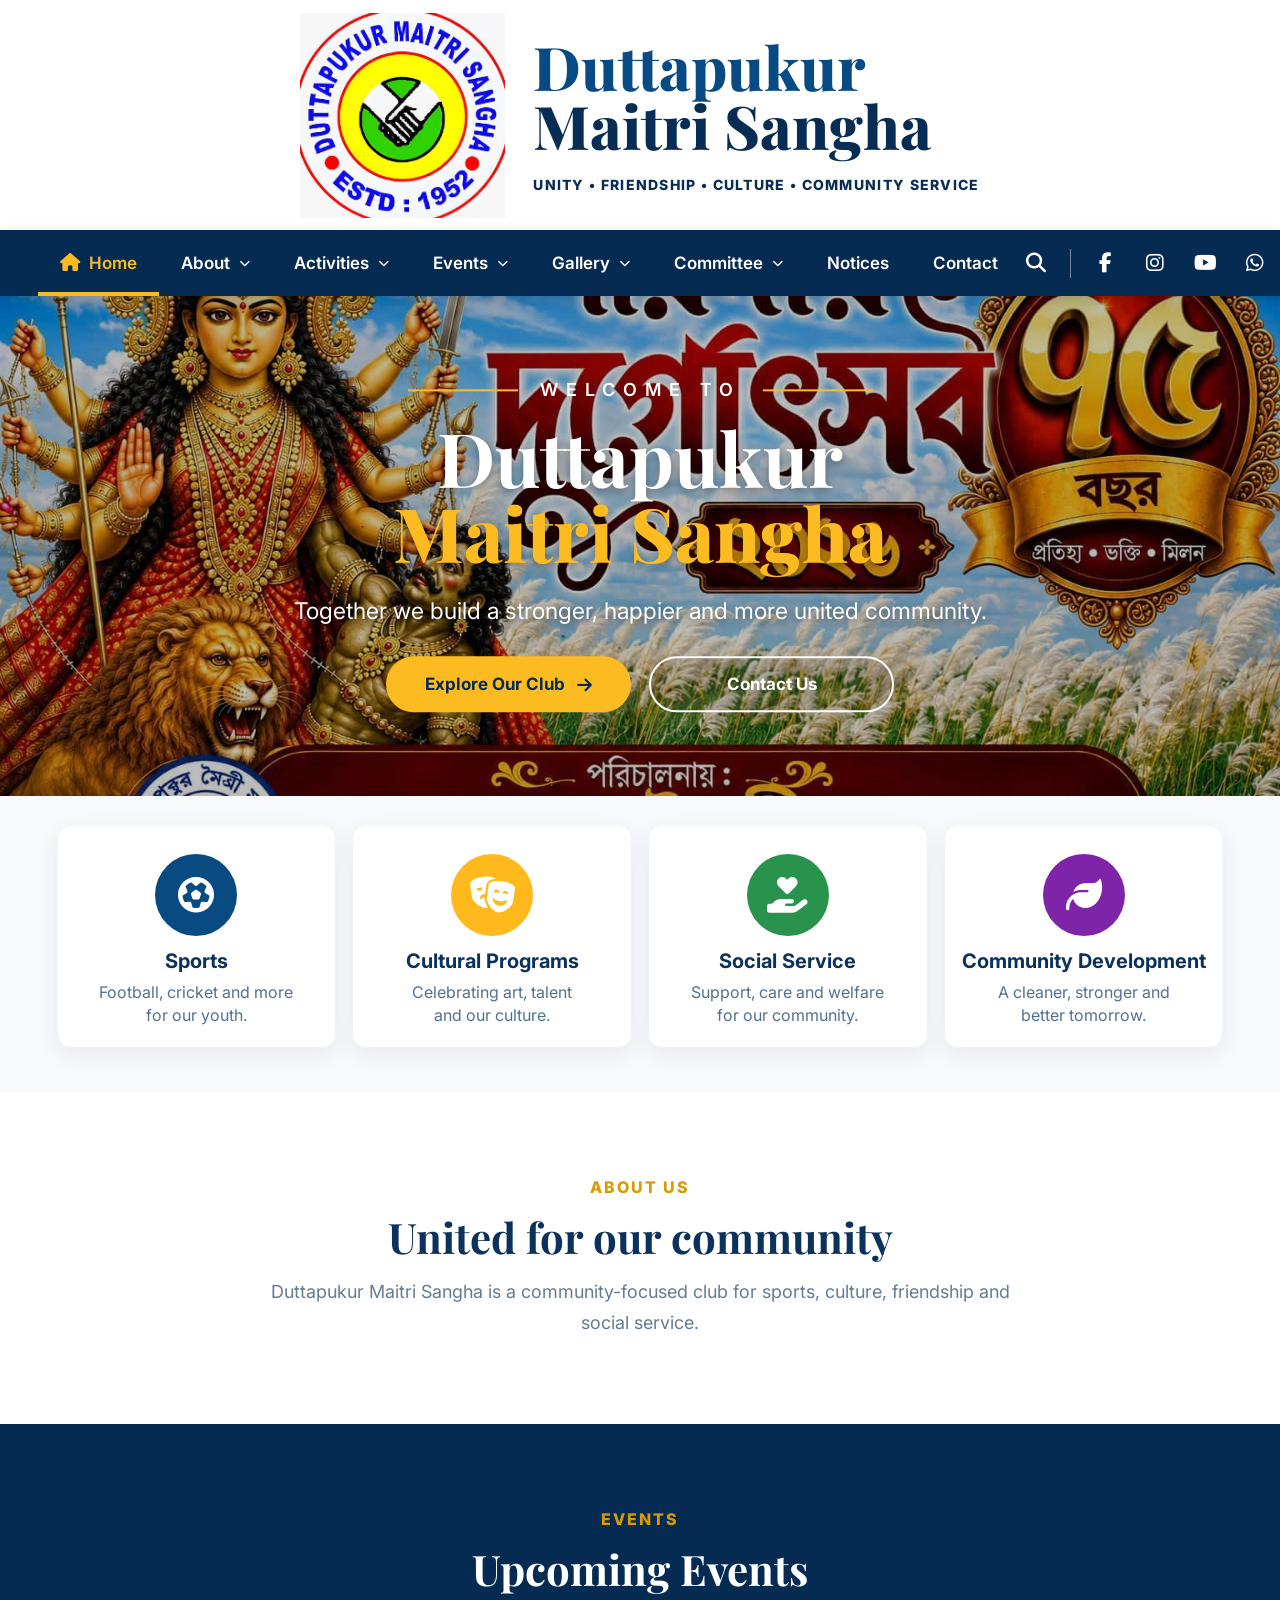
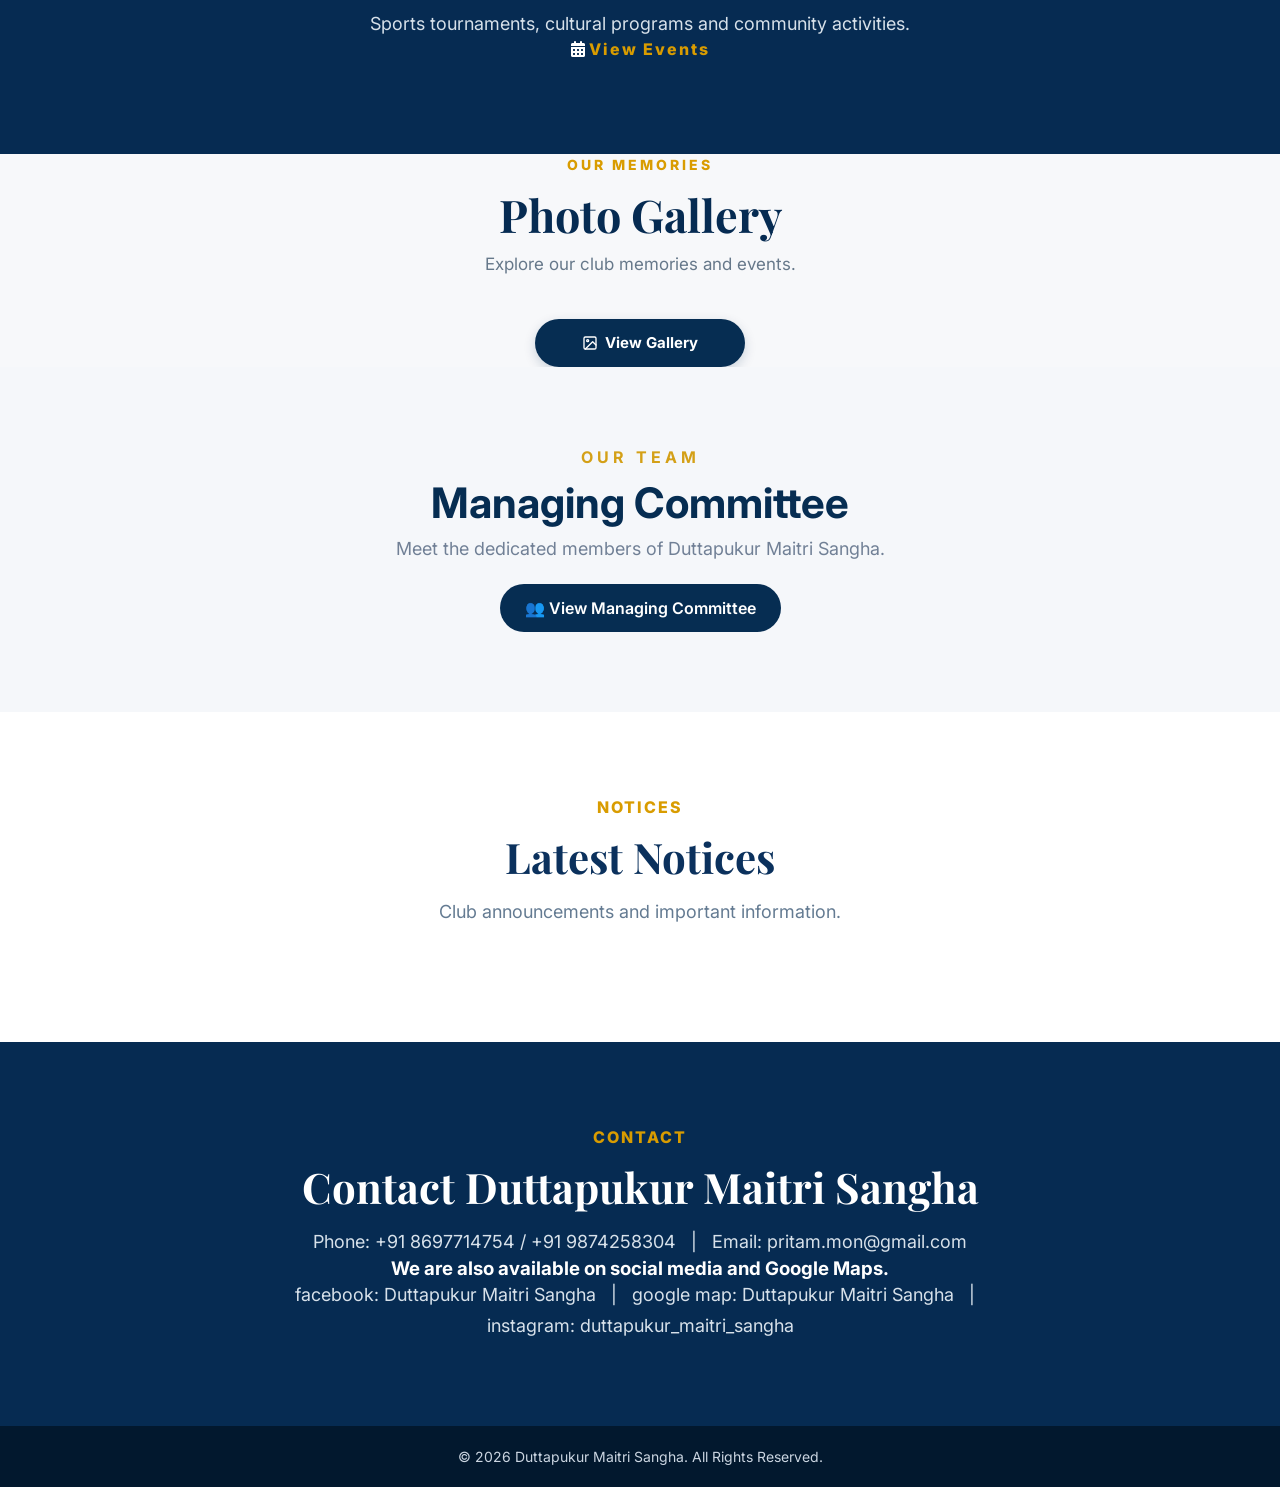
<file: index.html>
<!DOCTYPE html>
<html lang="en">

<head>
    <meta charset="UTF-8">
    <meta name="viewport" content="width=device-width, initial-scale=1.0">

    <title>Duttapukur Maitri Sangha</title>

    <!-- Google Fonts -->
    <link rel="preconnect" href="https://fonts.googleapis.com">
    <link rel="preconnect" href="https://fonts.gstatic.com" crossorigin>

    <link href="https://fonts.googleapis.com/css2?family=Inter:wght@400;500;600;700;800&family=Playfair+Display:wght@700;800&display=swap"
        rel="stylesheet">

    <!-- Font Awesome -->
    <link rel="stylesheet"
        href="https://cdnjs.cloudflare.com/ajax/libs/font-awesome/6.5.2/css/all.min.css">

    <!-- CSS -->
    <link rel="stylesheet" href="style.css">
</head>

<body>


<!-- =====================================================
     TOP BRAND HEADER
===================================================== -->

<header class="brand-header">

    <div class="brand-inner">

        <a href="#home" class="brand">

            <img src="images/club-logo.png"
                 alt="Duttapukur Maitri Sangha Logo">

            <div class="brand-copy">

                <h1>
                    Duttapukur<br>
                    <span>Maitri Sangha</span>
                </h1>

                <p>
                    UNITY • FRIENDSHIP • CULTURE • COMMUNITY SERVICE
                </p>

            </div>

        </a>

    </div>

</header>



<!-- =====================================================
     NAVIGATION
===================================================== -->

<nav class="main-nav" id="mainNav">

    <div class="nav-inner">

        <!-- Mobile Menu -->
        <button class="mobile-toggle" id="mobileToggle">
            <i class="fa-solid fa-bars"></i>
        </button>


        <!-- Menu -->
        <div class="nav-links" id="navLinks">

            <a class="active" href="#home">
                <i class="fa-solid fa-house"></i>
                Home
            </a>

            <a href="#about">
                About
                <i class="fa-solid fa-chevron-down"></i>
            </a>

            <a href="#activities">
                Activities
                <i class="fa-solid fa-chevron-down"></i>
            </a>

            <a href="#events">
                Events
                <i class="fa-solid fa-chevron-down"></i>
            </a>

            <a href="#gallery">
                Gallery
                <i class="fa-solid fa-chevron-down"></i>
            </a>

            <a href="#committee">
                Committee
                <i class="fa-solid fa-chevron-down"></i>
            </a>

            <a href="#notices">
                Notices
            </a>

            <a href="#contact">
                Contact
            </a>

        </div>


        <!-- Social Icons -->

        <div class="nav-social">

    <!-- Search -->
    <a href="index.html#search" aria-label="Search">
        <i class="fa fa-search"></i>
    </a>

    <span></span>

    <!-- Facebook -->
    <a href="https://www.facebook.com/share/19vpwmvfDn/"
       target="_blank"
       rel="noopener"
       aria-label="Facebook">
        <i class="fa fa-facebook"></i>
    </a>

    <!-- Instagram -->
    <a href="https://www.instagram.com/duttapukur_maitri_sangha?stkn=NmZnNzM2cnJ6azlu"
       target="_blank"
       rel="noopener"
       aria-label="Instagram">
        <i class="fa fa-instagram"></i>
    </a>

    <!-- YouTube -->
    <a href="https://www.youtube.com/@YOUR_CHANNEL"
       target="_blank"
       rel="noopener"
       aria-label="YouTube">
        <i class="fa fa-youtube"></i>
    </a>

    <!-- WhatsApp -->
    <a href="https://wa.me/8697714745"
       target="_blank"
       rel="noopener"
       aria-label="WhatsApp">
        <i class="fa fa-whatsapp"></i>
    </a>

</div>
        </div>

    </div>

</nav>



<!-- =====================================================
     MAIN
===================================================== -->

<main>


<!-- =====================================================
     HERO SECTION
===================================================== -->

<section class="hero" id="home">

    <div class="hero-background" id="heroBackground"></div>

    <div class="hero-content">

        <div class="welcome">
            <span></span>
            <p>WELCOME TO</p>
            <span></span>
        </div>

        <h2>
            Duttapukur
            <strong>Maitri Sangha</strong>
        </h2>

        <p class="hero-description">
            Together we build a stronger, happier and
            more united community.
        </p>

        <div class="hero-buttons">
            <a href="#activities" class="btn-primary">
                Explore Our Club
                <i class="fa-solid fa-arrow-right"></i>
            </a>

            <a href="#contact" class="btn-secondary">
                Contact Us
            </a>
        </div>

    </div>

</section>


<!-- =====================================================
     FEATURE CARDS
===================================================== -->

<section class="features" id="activities">

    <div class="feature-grid">


        <!-- Sports -->

        <article class="feature-card">

            <div class="feature-icon sports">

                <i class="fa-solid fa-futbol"></i>

            </div>

            <h2>Sports</h2>

            <p>
                Football, cricket and more
                <br>
                for our youth.
            </p>

        </article>



        <!-- Cultural -->

        <article class="feature-card">

            <div class="feature-icon culture">

                <i class="fa-solid fa-masks-theater"></i>

            </div>

            <h2>Cultural Programs</h2>

            <p>
                Celebrating art, talent
                <br>
                and our culture.
            </p>

        </article>



        <!-- Social Service -->

        <article class="feature-card">

            <div class="feature-icon service">

                <i class="fa-solid fa-hand-holding-heart"></i>

            </div>

            <h2>Social Service</h2>

            <p>
                Support, care and welfare
                <br>
                for our community.
            </p>

        </article>



        <!-- Development -->

        <article class="feature-card">

            <div class="feature-icon development">

                <i class="fa-solid fa-leaf"></i>

            </div>

            <h2>Community Development</h2>

            <p>
                A cleaner, stronger and
                <br>
                better tomorrow.
            </p>

        </article>


    </div>

</section>



<!-- =====================================================
     ABOUT
===================================================== -->

<section class="simple-section" id="about">

    <span>ABOUT US</span>

    <h2>
        United for our community
    </h2>

    <p>
        Duttapukur Maitri Sangha is a community-focused
        club for sports, culture, friendship and social service.
    </p>

</section>



<!-- =====================================================
     EVENTS
===================================================== -->

<section class="simple-section dark" id="events">

    <span>EVENTS</span>

    <h2>
        Upcoming Events
    </h2>

    <p>
        Sports tournaments, cultural programs
        and community activities.
    </p>
    <a href="events.html" class="event-btn">
    <i class="fa-solid fa-calendar-days"></i> 
    <span>View Events</span>
</a>

</section>



<!-- =====================================================
     GALLERY
===================================================== -->

<section class="gallery-preview" id="gallery">
    <div class="section-title">
        <span>OUR MEMORIES</span>
        <h2>Photo Gallery</h2>
        <p>Explore our club memories and events.</p>
    </div>

    <div class="gallery-view-btn">
        <a href="gallery.html" class="gallery-btn">
    <svg viewBox="0 0 24 24" aria-hidden="true">
        <rect x="3" y="3" width="18" height="18" rx="2"></rect>
        <circle cx="8.5" cy="8.5" r="1.5"></circle>
        <path d="M21 15l-5-5L5 21"></path>
    </svg>

    <span>View Gallery</span>
</a>
    </div>
</section>


<!-- =====================================================
     COMMITTEE
===================================================== -->

<section class="committee-link-section">

    <p class="section-label">OUR TEAM</p>

    <h2>Managing Committee</h2>

    <p>
        Meet the dedicated members of
        Duttapukur Maitri Sangha.
    </p>

    <a href="committee.html" class="committee-link">
        👥 View Managing Committee
    </a>

</section>



<!-- =====================================================
     NOTICES
===================================================== -->

<section class="simple-section" id="notices">

    <span>NOTICES</span>

    <h2>
        Latest Notices
    </h2>

    <p>
        Club announcements and important information.
    </p>

</section>



<!-- =====================================================
     CONTACT
===================================================== -->

<section class="simple-section dark" id="contact">

    <span>CONTACT</span>

    <h2>
        Contact Duttapukur Maitri Sangha
    </h2>

    <p>
        Phone: +91 8697714754 / +91 9874258304
        &nbsp; | &nbsp;
        Email: pritam.mon@gmail.com
    </p>
    <h3>
        We are also available on social media and Google Maps.
    </h3>
    <p>
        facebook: <a href="https://www.facebook.com/share/1DYwNDoFaD/" target="_blank">Duttapukur Maitri Sangha</a>
        &nbsp; | &nbsp;
        google map: <a href="https://maps.app.goo.gl/1o1BQpdhKVuhnZKU8?g_st=ac" target="_blank">Duttapukur Maitri Sangha</a>
        &nbsp; | &nbsp;
        instagram: <a href="https://www.instagram.com/duttapukur_maitri_sangha?stkn=NmZnNzM2cnJ6azlu>" target="_blank">duttapukur_maitri_sangha</a>
    </p>

</section>


</main>



<!-- =====================================================
     FOOTER
===================================================== -->

<footer>

    © <span id="year"></span>
    Duttapukur Maitri Sangha.
    All Rights Reserved.

</footer>



<!-- JavaScript -->

<script src="script.js"></script>

</body>
</html>
</file>
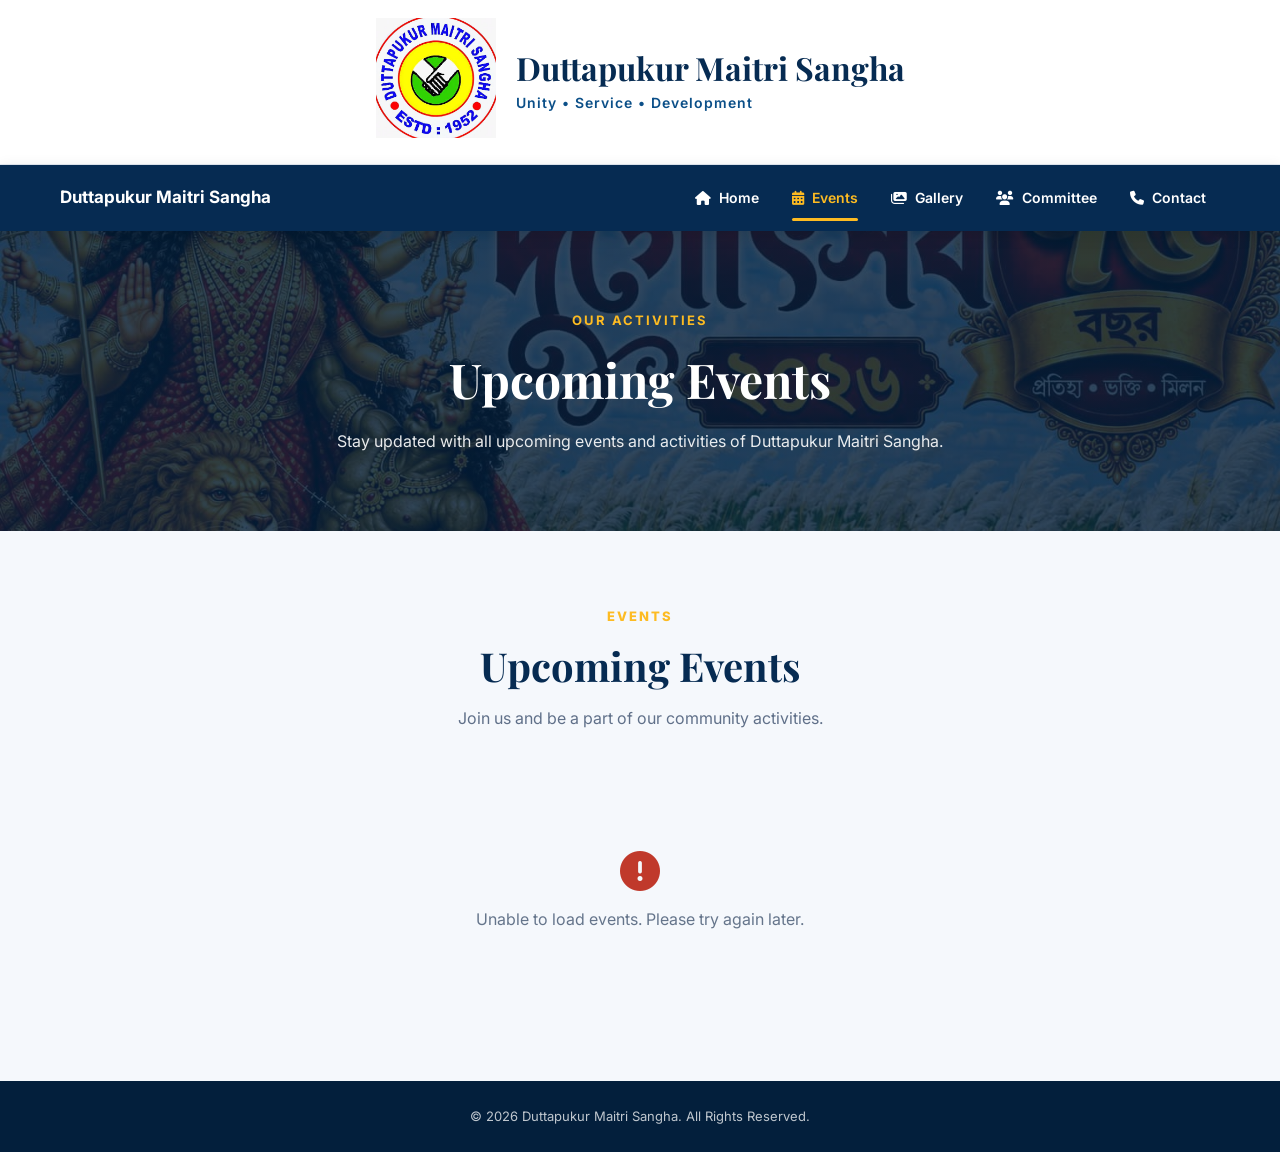
<file: events.html>
<!DOCTYPE html>
<html lang="en">
<head>
    <meta charset="UTF-8">
    <meta name="viewport" content="width=device-width, initial-scale=1.0">

    <title>Events | Duttapukur Maitri Sangha</title>

    <!-- Google Fonts -->
    <link rel="preconnect" href="https://fonts.googleapis.com">
    <link rel="preconnect" href="https://fonts.gstatic.com" crossorigin>

    <link href="https://fonts.googleapis.com/css2?family=Inter:wght@400;500;600;700&family=Playfair+Display:wght@600;700&display=swap" rel="stylesheet">

    <!-- Font Awesome -->
    <link rel="stylesheet"
          href="https://cdnjs.cloudflare.com/ajax/libs/font-awesome/6.5.2/css/all.min.css">

    <!-- Events CSS -->
    <link rel="stylesheet" href="events.css">
</head>

<body>

    <!-- ================= HEADER ================= -->

    <header class="brand-header">

        <div class="brand-container">

            <a href="index.html" class="brand-logo">
                <img src="images/club-logo.png"
                     alt="Duttapukur Maitri Sangha Logo">
            </a>

            <div class="brand-text">
                <h1>Duttapukur Maitri Sangha</h1>
                <p>Unity • Service • Development</p>
            </div>

        </div>

    </header>


    <!-- ================= NAVIGATION ================= -->

    <nav class="main-nav">

        <div class="nav-container">

            <a href="index.html" class="nav-brand">
                Duttapukur Maitri Sangha
            </a>

            <button id="mobileToggle" class="mobile-toggle">
                <i class="fa-solid fa-bars"></i>
            </button>

            <ul id="navLinks" class="nav-links">

                <li>
                    <a href="index.html">
                        <i class="fa-solid fa-house"></i>
                        Home
                    </a>
                </li>

                <li>
                    <a href="events.html" class="active">
                        <i class="fa-solid fa-calendar-days"></i>
                        Events
                    </a>
                </li>

                <li>
                    <a href="gallery.html">
                        <i class="fa-solid fa-images"></i>
                        Gallery
                    </a>
                </li>

                <li>
                    <a href="committee.html">
                        <i class="fa-solid fa-users"></i>
                        Committee
                    </a>
                </li>

                <li>
                    <a href="index.html#contact">
                        <i class="fa-solid fa-phone"></i>
                        Contact
                    </a>
                </li>

            </ul>

        </div>

    </nav>


    <!-- ================= PAGE HERO ================= -->

    <section class="page-hero">

        <div class="page-hero-content">

            <span>OUR ACTIVITIES</span>

            <h2>Upcoming Events</h2>

            <p>
                Stay updated with all upcoming events and activities
                of Duttapukur Maitri Sangha.
            </p>

        </div>

    </section>


    <!-- ================= EVENTS ================= -->

    <main class="events-section">

        <div class="section-heading">

            <span>EVENTS</span>

            <h2>Upcoming Events</h2>

            <p>
                Join us and be a part of our community activities.
            </p>

        </div>


        <!-- Loading -->

        <div id="loading" class="loading">

            <i class="fa-solid fa-spinner fa-spin"></i>

            <p>Loading events...</p>

        </div>


        <!-- Error -->

        <div id="errorMessage" class="message error-message">

            <i class="fa-solid fa-circle-exclamation"></i>

            <p>
                Unable to load events. Please try again later.
            </p>

        </div>


        <!-- No Events -->

        <div id="noEvents" class="message no-events">

            <i class="fa-regular fa-calendar-xmark"></i>

            <h3>No Upcoming Events</h3>

            <p>
                New events will appear here soon.
            </p>

        </div>


        <!-- Event Cards -->

        <div id="eventsContainer" class="events-grid"></div>

    </main>


    <!-- ================= FOOTER ================= -->

    <footer class="footer">

        <p>
            © <span id="year"></span>
            Duttapukur Maitri Sangha.
            All Rights Reserved.
        </p>

    </footer>


    <!-- ================= JAVASCRIPT ================= -->

    <script>

        /*
         * PUT YOUR GOOGLE APPS SCRIPT WEB APP URL HERE
         */

        const API_URL =
            "https://script.google.com/macros/s/AKfycbyvrfcGP7j3CCzg1UbvmSGx_T-9QhzynLBEdFx4alD2RxaX2P_GJjjaimysO6ueLohl/exec";


        const eventsContainer =
            document.getElementById("eventsContainer");

        const loading =
            document.getElementById("loading");

        const errorMessage =
            document.getElementById("errorMessage");

        const noEvents =
            document.getElementById("noEvents");


        // ================= LOAD EVENTS =================

        async function loadEvents() {

            loading.style.display = "flex";
            errorMessage.style.display = "none";
            noEvents.style.display = "none";
            eventsContainer.innerHTML = "";


            try {

                const response =
                    await fetch(API_URL);


                if (!response.ok) {

                    throw new Error(
                        "Failed to load events"
                    );

                }


                const events =
                    await response.json();


                loading.style.display = "none";


                if (!Array.isArray(events) ||
                    events.length === 0) {

                    noEvents.style.display = "flex";

                    return;

                }


                events.forEach(event => {

                    createEventCard(event);

                });


            }

            catch (error) {

                console.error(error);

                loading.style.display = "none";

                errorMessage.style.display = "flex";

            }

        }


        // ================= CREATE EVENT CARD =================

        function createEventCard(event) {

            const card =
                document.createElement("article");

            card.className = "event-card";


            // Image

            const image =
                document.createElement("img");

            image.className = "event-image";


            if (event.image &&
                event.image.trim() !== "") {

                image.src =
                    convertDriveUrl(event.image);

            }
            else {

                image.src =
                    "images/event-placeholder.jpg";

            }


            image.alt =
                event.eventName || "Event";


            image.onerror = function () {

                this.src =
                    "images/event-placeholder.jpg";

            };


            // Content

            const content =
                document.createElement("div");

            content.className = "event-content";


            // Event title

            const title =
                document.createElement("h3");

            title.textContent =
                event.eventName || "Event";


            // Details

            const details =
                document.createElement("div");

            details.className = "event-details";


            if (event.date) {

                const date =
                    document.createElement("div");

                date.innerHTML =
                    `<i class="fa-regular fa-calendar"></i>
                     <span>${formatDate(event.date)}</span>`;

                details.appendChild(date);

            }


            if (event.time) {

                const time =
                    document.createElement("div");

                time.innerHTML =
                    `<i class="fa-regular fa-clock"></i>
                     <span>${escapeHtml(event.time)}</span>`;

                details.appendChild(time);

            }


            if (event.location) {

                const location =
                    document.createElement("div");

                location.innerHTML =
                    `<i class="fa-solid fa-location-dot"></i>
                     <span>${escapeHtml(event.location)}</span>`;

                details.appendChild(location);

            }


            // Description

            const description =
                document.createElement("p");

            description.className =
                "event-description";

            description.textContent =
                event.description || "";


            // Assemble

            content.appendChild(title);

            content.appendChild(details);

            if (event.description) {

                content.appendChild(description);

            }


            card.appendChild(image);

            card.appendChild(content);


            eventsContainer.appendChild(card);

        }


        // ================= DATE FORMAT =================

        function formatDate(value) {

            if (!value) return "";

            const date =
                new Date(value);


            if (isNaN(date.getTime())) {

                return escapeHtml(value);

            }


            return date.toLocaleDateString(
                "en-IN",
                {
                    day: "2-digit",
                    month: "long",
                    year: "numeric"
                }
            );

        }


        // ================= GOOGLE DRIVE IMAGE =================

        function convertDriveUrl(url) {

            if (!url) return "";

            url = url.trim();


            /*
             * Google Drive file ID
             */

            let fileId = "";


            const match =
                url.match(
                    /\/d\/([a-zA-Z0-9_-]+)/
                );


            if (match) {

                fileId = match[1];

            }


            if (!fileId) {

                const idMatch =
                    url.match(
                        /[?&]id=([a-zA-Z0-9_-]+)/
                    );

                if (idMatch) {

                    fileId =
                        idMatch[1];

                }

            }


            if (fileId) {

                return `https://drive.google.com/thumbnail?id=${fileId}&sz=w1200`;

            }


            return url;

        }


        // ================= SECURITY =================

        function escapeHtml(text) {

            const div =
                document.createElement("div");

            div.textContent =
                text ?? "";

            return div.innerHTML;

        }


        // ================= MOBILE MENU =================

        const mobileToggle =
            document.getElementById(
                "mobileToggle"
            );

        const navLinks =
            document.getElementById(
                "navLinks"
            );


        mobileToggle.addEventListener(
            "click",
            function () {

                navLinks.classList.toggle(
                    "open"
                );


                const icon =
                    this.querySelector("i");


                icon.classList.toggle(
                    "fa-bars"
                );

                icon.classList.toggle(
                    "fa-xmark"
                );

            }
        );


        document.querySelectorAll(
            ".nav-links a"
        ).forEach(link => {

            link.addEventListener(
                "click",
                function () {

                    navLinks.classList.remove(
                        "open"
                    );

                    const icon =
                        mobileToggle.querySelector(
                            "i"
                        );

                    icon.classList.remove(
                        "fa-xmark"
                    );

                    icon.classList.add(
                        "fa-bars"
                    );

                }
            );

        });


        // ================= YEAR =================

        document.getElementById("year")
            .textContent =
            new Date().getFullYear();


        // ================= START =================

        loadEvents();

    </script>

</body>
</html>
</file>
<file: style.css>
/* =====================================================
   RESET
===================================================== */

* {
    margin: 0;
    padding: 0;
    box-sizing: border-box;
}


:root {

    --navy: #062b52;

    --navy-dark: #031f3c;

    --blue: #0b4f88;

    --gold: #fdbb22;

    --text: #0b315d;

    --white: #ffffff;

}


html {

    scroll-behavior: smooth;

    scroll-padding-top: 70px;

}


body {

    font-family: "Inter", sans-serif;

    color: var(--text);

    background: #f7f8fa;

}


a {

    text-decoration: none;

    color: inherit;

}


/* =====================================================
   TOP BRAND HEADER
===================================================== */

.brand-header {

    height: 230px;

    background: #ffffff;

    overflow: hidden;

}


.brand-inner {

    width: min(1100px, 94%);

    height: 100%;

    margin: auto;

    display: flex;

    justify-content: center;

    align-items: center;

}


.brand {

    display: flex;

    align-items: center;

    gap: 28px;

}


.brand img {

    width: 205px;

    height: 205px;

    object-fit: contain;

}


.brand-copy h1 {

    font-family: "Playfair Display", serif;

    font-size: clamp(42px, 4.7vw, 68px);

    line-height: .98;

    color: #084a83;

    font-weight: 800;

}


.brand-copy h1 span {

    color: #082d55;

}


.brand-copy p {

    margin-top: 22px;

    font-size: 14px;

    font-weight: 800;

    letter-spacing: 1.3px;

    color: #092d54;

}


/* =====================================================
   NAVIGATION
===================================================== */

.main-nav {

    height: 66px;

    background: var(--navy);

    color: white;

    position: sticky;

    top: 0;

    z-index: 1000;

    box-shadow:
        0 4px 14px rgba(0,0,0,.12);

}


.nav-inner {

    height: 100%;

    width: min(1290px, 94%);

    margin: auto;

    display: flex;

    align-items: center;

    justify-content: space-between;

}


.nav-links {

    height: 100%;

    display: flex;

    align-items: center;

}


.nav-links a {

    height: 100%;

    display: flex;

    align-items: center;

    gap: 9px;

    padding: 0 22px;

    color: #fff;

    font-size: 17px;

    font-weight: 600;

    position: relative;

    transition: .25s;

}


.nav-links a i {

    font-size: 11px;

}


.nav-links a:first-child i {

    font-size: 18px;

}


.nav-links a:hover,

.nav-links a.active {

    color: var(--gold);

}


.nav-links a.active::after {

    content: "";

    position: absolute;

    left: 0;

    right: 0;

    bottom: 0;

    height: 4px;

    background: var(--gold);

}


/* =====================================================
   SOCIAL ICONS
===================================================== */

.nav-social {

    display: flex;

    align-items: center;

    gap: 19px;

    font-size: 19px;

}


.nav-social button {

    border: 0;

    background: transparent;

    color: white;

    font-size: 19px;

    cursor: pointer;

}


.nav-social span {

    height: 29px;

    width: 1px;

    background:
        rgba(255,255,255,.45);

}


.nav-social a:hover {

    color: var(--gold);

}


/* =====================================================
   MOBILE BUTTON
===================================================== */

.mobile-toggle {

    display: none;

    border: 0;

    background: transparent;

    color: white;

    font-size: 24px;

    cursor: pointer;

}


/* =====================================================
   HERO
===================================================== */

.hero {
    position: relative;
    width: 100%;
    height: 500px;
    overflow: hidden;
}

.hero-background {
    position: absolute;
    inset: 0;

    background-image: url("images/hero1.jpg");
    background-size: cover;
    background-position: center;

    transition: opacity 0.8s ease;
}

/* Dark overlay */
.hero-background::after {
    content: "";
    position: absolute;
    inset: 0;

    background: rgba(0, 0, 0, 0.25);
}

.hero-content {
    position: absolute;
    z-index: 2;

    left: 50%;
    top: 50%;

    transform: translate(-50%, -50%);

    width: 90%;
    text-align: center;
    color: white;
}

/* =====================================================
   HERO CONTENT
===================================================== */

.hero-content {

    position: absolute;

    z-index: 5;

    left: 50%;

    top: 50%;

    transform:
        translate(-50%, -50%);

    width: 90%;

    text-align: center;

    color: white;

}


.welcome {

    display: flex;

    justify-content: center;

    align-items: center;

    gap: 22px;

    margin-bottom: 20px;

}


.welcome span {

    width: 110px;

    height: 2px;

    background: var(--gold);

}


.welcome p {

    font-size: 18px;

    font-weight: 600;

    letter-spacing: 8px;

}


.hero-content h2 {

    font-family:
        "Playfair Display",
        serif;

    font-size:
        clamp(45px, 6vw, 75px);

    line-height: 1;

    text-shadow:
        0 3px 10px rgba(0,0,0,.35);

}


.hero-content h2 strong {

    display: block;

    color: var(--gold);

    font-weight: 800;

}


.hero-description {

    margin-top: 25px;

    font-size: 23px;

    line-height: 1.45;

    text-shadow:
        0 2px 8px rgba(0,0,0,.5);

}


/* =====================================================
   HERO BUTTONS
===================================================== */

.hero-buttons {

    display: flex;

    justify-content: center;

    gap: 18px;

    margin-top: 28px;

}


.btn-primary,

.btn-secondary {

    min-width: 245px;

    padding: 16px 25px;

    border-radius: 35px;

    font-size: 17px;

    font-weight: 700;

    display: flex;

    justify-content: center;

    align-items: center;

    gap: 12px;

    transition: .25s;

}


.btn-primary {

    background: var(--gold);

    color: #062b52;

}


.btn-primary:hover {

    transform: translateY(-3px);

    background: #ffd052;

}


.btn-secondary {

    border: 2px solid white;

    color: white;

    background:
        rgba(0,0,0,.08);

}


.btn-secondary:hover {

    background: white;

    color: var(--navy);

}


/* =====================================================
   HERO ARROWS
===================================================== */

.hero-arrow {

    position: absolute;

    z-index: 6;

    top: 50%;

    transform:
        translateY(-50%);

    width: 54px;

    height: 54px;

    border:
        1px solid rgba(255,255,255,.8);

    border-radius: 50%;

    background:
        rgba(0,0,0,.28);

    color: white;

    font-size: 22px;

    cursor: pointer;

    transition: .25s;

}


.hero-arrow.left {

    left: 20px;

}


.hero-arrow.right {

    right: 20px;

}


.hero-arrow:hover {

    background: var(--gold);

    color: #062b52;

}


/* =====================================================
   SLIDER DOTS
===================================================== */

.slider-dots {

    display: flex;

    justify-content: center;

    gap: 12px;

    margin-top: 30px;

}


.dot {

    width: 13px;

    height: 13px;

    border: 0;

    border-radius: 50%;

    background: white;

    cursor: pointer;

}


.dot.active {

    background: var(--gold);

}


/* =====================================================
   FEATURE CARDS
===================================================== */

.features {

    background: #f8f9fb;

    padding:
        30px 4.5% 45px;

}


.feature-grid {

    max-width: 1400px;

    margin: auto;

    display: grid;

    grid-template-columns:
        repeat(4, 1fr);

    gap: 18px;

}


.feature-card {

    min-height: 190px;

    background: white;

    border-radius: 13px;

    box-shadow:
        0 7px 25px
        rgba(25,50,80,.08);

    display: flex;

    flex-direction: column;

    align-items: center;

    text-align: center;

    padding:
        28px 15px 20px;

    transition:
        transform .25s,
        box-shadow .25s;

}


.feature-card:hover {

    transform:
        translateY(-5px);

    box-shadow:
        0 13px 30px
        rgba(25,50,80,.13);

}


/* =====================================================
   FEATURE ICON
===================================================== */

.feature-icon {

    width: 82px;

    height: 82px;

    border-radius: 50%;

    display: grid;

    place-items: center;

    color: white;

    font-size: 36px;

    margin-bottom: 13px;

}


.feature-icon.sports {

    background: #084b83;

}


.feature-icon.culture {

    background: #ffb91c;

}


.feature-icon.service {

    background: #29934d;

}


.feature-icon.development {

    background: #7d24a8;

}


.feature-card h2 {

    font-size: 20px;

    margin-bottom: 8px;

}


.feature-card p {

    color: #52708f;

    font-size: 16px;

    line-height: 1.45;

}


/* =====================================================
   OTHER SECTIONS
===================================================== */

.simple-section {

    min-height: 330px;

    padding: 85px 8%;

    text-align: center;

    background: white;

}


.simple-section.dark {

    background: var(--navy);

    color: white;

}


.simple-section span {

    color: #d99c00;

    font-weight: 800;

    letter-spacing: 2px;

}


.simple-section h2 {

    margin: 12px 0;

    font-family:
        "Playfair Display",
        serif;

    font-size: 42px;

}


.simple-section p {

    max-width: 750px;

    margin: auto;

    font-size: 18px;

    line-height: 1.7;

    color: #647b92;

}


.simple-section.dark p {

    color: #d7e1ea;

}


/* =====================================================
   FOOTER
===================================================== */

footer {

    background: #02182e;

    color: #cbd5e1;

    text-align: center;

    padding: 22px;

    font-size: 14px;

}


/* =====================================================
   TABLET
===================================================== */

@media (max-width: 1100px) {

    .nav-links a {

        padding: 0 12px;

        font-size: 14px;

    }


    .nav-social {

        gap: 12px;

    }


    .brand img {

        width: 160px;

        height: 160px;

    }


    .brand-copy h1 {

        font-size: 47px;

    }


    .brand-header {

        height: 200px;

    }

}


/* =====================================================
   MOBILE
===================================================== */

@media (max-width: 850px) {

    .brand-header {

        height: 145px;

    }


    .brand {

        gap: 12px;

    }


    .brand img {

        width: 115px;

        height: 115px;

    }


    .brand-copy h1 {

        font-size: 31px;

    }


    .brand-copy p {

        font-size: 8px;

        margin-top: 9px;

        letter-spacing: .6px;

    }


    .main-nav {

        height: 58px;

    }


    .mobile-toggle {

        display: block;

    }


    .nav-links {

        display: none;

        position: absolute;

        left: 0;

        top: 58px;

        width: 100%;

        height: auto;

        flex-direction: column;

        background:
            var(--navy-dark);

        padding: 8px 0;

    }


    .nav-links.open {

        display: flex;

    }


    .nav-links a {

        width: 100%;

        height: 46px;

        padding: 0 22px;

    }


    .nav-links a.active::after {

        display: none;

    }


    .nav-social {

        margin-left: auto;

    }


    .hero {

        height: 360px;

    }


    .hero-content h2 {

        font-size: 43px;

    }


    .hero-description {

        font-size: 17px;

    }


    .welcome p {

        font-size: 13px;

        letter-spacing: 4px;

    }


    .welcome span {

        width: 60px;

    }


    .feature-grid {

        grid-template-columns:
            repeat(2, 1fr);

    }

}


/* =====================================================
   SMALL MOBILE
===================================================== */

@media (max-width: 520px) {

    .brand-header {

        height: 112px;

    }


    .brand img {

        width: 82px;

        height: 82px;

    }


    .brand-copy h1 {

        font-size: 23px;

    }


    .brand-copy p {

        font-size: 6px;

        letter-spacing: .35px;

    }


    .nav-social a:nth-last-child(-n+2),

    .nav-social span {

        display: none;

    }


    .hero {

        height: 320px;

    }


    .hero-content h2 {

        font-size: 34px;

    }


    .hero-description {

        font-size: 14px;

    }


    .hero-buttons {

        flex-direction: column;

        align-items: center;

        gap: 10px;

    }


    .btn-primary,

    .btn-secondary {

        min-width: 200px;

        padding: 12px 20px;

        font-size: 14px;

    }


    .hero-arrow {

        width: 38px;

        height: 38px;

        font-size: 15px;

    }


    .hero-arrow.left {

        left: 10px;

    }


    .hero-arrow.right {

        right: 10px;

    }


    .feature-grid {

        grid-template-columns: 1fr;

    }


    .simple-section h2 {

        font-size: 32px;

    }

}
/* =========================
   COMMITTEE
========================= */

.committee {
    padding: 80px 5%;
    background: #f7f9fc;
}

.section-title {
    text-align: center;
    margin-bottom: 45px;
}

.section-title span {
    color: #d99c00;
    font-size: 14px;
    font-weight: 800;
    letter-spacing: 3px;
}

.section-title h2 {
    margin: 10px 0;
    font-family: "Playfair Display", serif;
    font-size: 45px;
    color: #062b52;
}

.section-title p {
    color: #66788a;
    font-size: 17px;
}


/* Member Grid */

.committee-grid {
    max-width: 1200px;
    margin: auto;

    display: grid;

    grid-template-columns:
        repeat(4, 1fr);

    gap: 25px;
}


/* Member Card */

.member-card {
    background: white;

    border-radius: 15px;

    overflow: hidden;

    text-align: center;

    box-shadow:
        0 8px 25px
        rgba(0, 0, 0, 0.08);

    transition: .3s;
}


.member-card:hover {
    transform:
        translateY(-8px);

    box-shadow:
        0 15px 35px
        rgba(0, 0, 0, 0.14);
}


/* Member Image */

.member-image {
    width: 100%;
    height: 270px;

    overflow: hidden;

    background: #e9eef4;
}


.member-image img {
    width: 100%;
    height: 100%;

    object-fit: cover;

    transition: .4s;
}


.member-card:hover
.member-image img {
    transform: scale(1.05);
}


/* Member Information */

.member-info {
    padding: 20px 10px 25px;
}


.member-info h3 {
    font-size: 20px;

    color: #062b52;

    margin-bottom: 7px;
}


.member-info span {
    color: #d99c00;

    font-size: 14px;

    font-weight: 700;

    text-transform: uppercase;

    letter-spacing: 1px;
}


/* Mobile */

@media (max-width: 900px) {

    .committee-grid {
        grid-template-columns:
            repeat(2, 1fr);
    }

}


@media (max-width: 520px) {

    .committee-grid {
        grid-template-columns: 1fr;
    }

    .section-title h2 {
        font-size: 34px;
    }

}


/* GOOGLE DRIVE GALLERY */

.photo-grid {
    max-width: 1200px;
    margin: 40px auto;
    padding: 0 20px;

    display: grid;
    grid-template-columns: repeat(3, 1fr);
    gap: 25px;
}

.photo-card {
    background: white;
    border-radius: 15px;
    overflow: hidden;

    box-shadow: 0 5px 20px rgba(0,0,0,0.15);
}

.photo-card img {
    width: 100%;
    height: 260px;

    object-fit: cover;
    display: block;

    cursor: pointer;

    transition: transform 0.3s ease;
}

.photo-card img:hover {
    transform: scale(1.04);
}

.download-btn {
    display: block;

    padding: 13px;

    background: #0b1f3a;
    color: white;

    text-align: center;
    text-decoration: none;

    font-weight: 600;
}

.download-btn:hover {
    background: #d4af37;
    color: #111;
}


/* MOBILE */

@media (max-width: 800px) {

    .photo-grid {
        grid-template-columns: repeat(2, 1fr);
    }

}

@media (max-width: 500px) {

    .photo-grid {
        grid-template-columns: 1fr;
    }

    .photo-card img {
        height: 280px;
    }

}


/* ==============================
   COMMITTEE PAGE
================================ */

.committee-page-header {
    text-align: center;
    padding: 80px 20px 50px;
    background: #f5f7fa;
}

.committee-page-header p {
    color: #d4a017;
    font-weight: 700;
    letter-spacing: 5px;
    margin-bottom: 15px;
}

.committee-page-header h1 {
    font-size: 52px;
    color: #062d52;
    margin: 0 0 15px;
}

.committee-page-header span {
    display: block;
    color: #718096;
    font-size: 20px;
}


/* MEMBER AREA */

.committee-page {
    padding: 50px 20px 70px;
    background: #f5f7fa;
}

.committee-grid {
    max-width: 1200px;
    margin: auto;

    display: grid;
    grid-template-columns: repeat(4, 1fr);
    gap: 25px;
}


/* MEMBER CARD */

.member-card {
    background: white;
    border-radius: 18px;
    overflow: hidden;

    text-align: center;

    box-shadow: 0 8px 25px rgba(0,0,0,0.10);

    transition: transform 0.3s ease,
                box-shadow 0.3s ease;
}

.member-card:hover {
    transform: translateY(-8px);

    box-shadow:
        0 15px 35px rgba(0,0,0,0.16);
}


/* MEMBER PHOTO */

.member-photo {
    width: 100%;
    height: 300px;
    background: #e9eef4;
    overflow: hidden;
}

.member-photo img {
    width: 100%;
    height: 100%;

    object-fit: cover;

    display: block;
}


/* NAME / ROLE */

.member-card h3 {
    margin: 20px 10px 5px;

    color: #062d52;
    font-size: 23px;
}

.member-card p {
    margin: 0 10px 22px;

    color: #718096;
}


/* BACK BUTTON */

.committee-back {
    text-align: center;
    padding: 20px 20px 60px;
    background: #f5f7fa;
}

.back-btn {
    display: inline-block;

    padding: 13px 25px;

    background: #062d52;
    color: white;

    text-decoration: none;

    border-radius: 30px;

    font-weight: 600;
}

.back-btn:hover {
    background: #d4a017;
    color: #111;
}


/* MOBILE */

@media (max-width: 900px) {

    .committee-grid {
        grid-template-columns: repeat(2, 1fr);
    }

    .committee-page-header h1 {
        font-size: 42px;
    }

}


@media (max-width: 550px) {

    .committee-grid {
        grid-template-columns: 1fr;
    }

    .committee-page-header {
        padding: 60px 15px 40px;
    }

    .committee-page-header h1 {
        font-size: 36px;
    }

    .committee-page-header span {
        font-size: 17px;
    }

}
.committee-link-section {
    text-align: center;
    padding: 80px 20px;
    background: #f5f7fa;
}

.committee-link-section .section-label {
    color: #d4a017;
    font-weight: 700;
    letter-spacing: 4px;
}

.committee-link-section h2 {
    color: #062d52;
    font-size: 42px;
    margin: 10px 0;
}

.committee-link-section > p:not(.section-label) {
    color: #718096;
    font-size: 18px;
    margin-bottom: 25px;
}

.committee-link {
    display: inline-flex;
    align-items: center;
    gap: 8px;

    padding: 14px 25px;

    background: #062d52;
    color: white;

    border-radius: 30px;

    text-decoration: none;
    font-weight: 600;
}

.committee-link:hover {
    background: #d4a017;
    color: #111;
}
.cm-header {
    background: #ffffff;
    min-height: 105px;
    display: flex;
    align-items: center;
    padding: 12px 6%;
    border-bottom: 1px solid #e5e7eb;
}

.cm-logo {
    width: 82px;
    height: 82px;
    object-fit: contain;
    margin-right: 18px;
}

.cm-brand h2 {
    font-size: 25px;
    color: #07345b;
    margin-bottom: 5px;
}

.cm-brand p {
    font-size: 13px;
    color: #8b6a18;
    letter-spacing: 1.5px;
}

.cm-nav {
    background: #07345b;
    min-height: 58px;
    display: flex;
    align-items: center;
    justify-content: center;
    gap: 5px;
    padding: 0 20px;
}

.cm-nav a {
    color: #ffffff;
    padding: 20px 15px;
    font-size: 14px;
    font-weight: 600;
    text-decoration: none;
}

.cm-nav a:hover,
.cm-nav a.active {
    background: #c99b20;
    color: #ffffff;
}

/* ==============================
   GALLERY VIEW BUTTON
================================ */

.gallery-btn {
    display: inline-flex !important;
    align-items: center !important;
    justify-content: center !important;

    gap: 7px !important;

    padding: 11px 22px !important;

    background: #062d52 !important;
    color: #ffffff !important;

    border-radius: 30px;

    font-size: 15px;
    font-weight: 700;

    line-height: 1 !important;

    text-decoration: none;

    box-shadow: 0 4px 12px rgba(6,45,82,.18);

    vertical-align: middle;
}


/* Gallery Icon */

.gallery-btn svg {
    display: block !important;

    width: 16px !important;
    height: 16px !important;

    margin: 0 !important;
    padding: 0 !important;

    flex: 0 0 16px;

    fill: none;
    stroke: currentColor;
    stroke-width: 2;
    stroke-linecap: round;
    stroke-linejoin: round;
}


/* Hover */

.gallery-btn:hover {
    background: #d4a017 !important;
    color: #111 !important;

    transform: translateY(-2px);
}

/* ===== FINAL GALLERY BUTTON FIX ===== */

.gallery-btn {
    display: flex !important;
    align-items: center !important;
    justify-content: center !important;

    width: fit-content !important;
    min-width: 210px;
    height: 48px;

    margin: 0 auto !important;

    padding: 0 22px !important;

    background: #062d52 !important;
    color: #fff !important;

    border-radius: 30px;

    font-size: 15px;
    font-weight: 700;

    gap: 8px;

    line-height: normal !important;
}


/* ICON */
.gallery-btn svg {
    width: 16px !important;
    height: 16px !important;

    display: block !important;

    margin: 0 !important;
    padding: 0 !important;

    flex: 0 0 16px !important;
}


/* TEXT */
.gallery-btn span {
    display: block !important;
    margin: 0 !important;
    padding: 0 !important;
}


/* HOVER */
.gallery-btn:hover {
    background: #d4a017 !important;
    color: #111 !important;
}

/* =================================
   BACK TO HOME BUTTON
================================= */

.back-home-wrapper {
    display: flex;
    justify-content: center;
    align-items: center;
    padding: 25px 20px 40px;
}

.back-home-btn {
    display: inline-flex !important;
    align-items: center !important;
    justify-content: center !important;

    gap: 8px;

    min-width: 180px;
    height: 46px;

    padding: 0 22px;

    background: #062d52 !important;
    color: #ffffff !important;

    border-radius: 30px;

    font-size: 15px;
    font-weight: 700;

    line-height: 1;
    text-decoration: none;

    box-shadow: 0 4px 12px rgba(6,45,82,.18);

    transition: .25s ease;
}

.back-icon {
    display: inline-flex;

    align-items: center;
    justify-content: center;

    width: 16px;
    height: 16px;

    font-size: 18px;
    line-height: 1;

    margin: 0;
    padding: 0;
}

.back-home-btn:hover {
    background: #d4a017 !important;
    color: #111 !important;

    transform: translateY(-2px);
}

.nav-social {
    display: flex;
    align-items: center;
    justify-content: center;
    gap: 18px;
}

.nav-social a {
    display: inline-flex;
    align-items: center;
    justify-content: center;
    width: 32px;
    height: 32px;
    color: #ffffff;
    font-size: 20px;
    text-decoration: none;
    line-height: 1;
    transition: color 0.25s ease, transform 0.25s ease;
}

.nav-social a:hover {
    color: #d4a017;
    transform: translateY(-2px);
}

.nav-social a i {
    display: block;
    font-family: FontAwesome;
    font-style: normal;
    font-weight: normal;
    line-height: 1;
}

/* ================================
   UPCOMING EVENTS PAGE
================================ */

.events-page {
    background: #f5f7fa;
    min-height: 100vh;
    padding: 70px 20px 60px;
}


/* Heading */

.events-heading {
    text-align: center;
    max-width: 850px;
    margin: 0 auto 35px;
}

.events-label {
    display: block;
    color: #d4a017;
    font-size: 14px;
    font-weight: 700;
    letter-spacing: 4px;
    margin-bottom: 8px;
}

.events-heading h1 {
    color: #062d52;
    font-family: "Playfair Display", serif;
    font-size: 44px;
    margin: 0 0 12px;
}

.events-heading p {
    color: #718096;
    font-size: 17px;
    margin: 0;
}


/* Add Event Button */

.add-event-area {
    display: flex;
    justify-content: center;
    margin: 25px 0 40px;
}

.add-event-btn {
    display: inline-flex;
    align-items: center;
    justify-content: center;
    gap: 8px;

    min-width: 170px;
    height: 46px;

    padding: 0 22px;

    border: none;
    border-radius: 30px;

    background: #062d52;
    color: #ffffff;

    font-size: 15px;
    font-weight: 700;

    cursor: pointer;

    transition: 0.25s ease;
}

.add-event-btn:hover {
    background: #d4a017;
    color: #111;
    transform: translateY(-2px);
}


/* Events Container */

.events-container {
    width: 100%;
    max-width: 950px;
    margin: 0 auto;
}


/* Event Card */

.event-card {
    position: relative;

    display: flex;
    align-items: stretch;

    background: #ffffff;

    border-radius: 14px;

    margin-bottom: 20px;

    overflow: hidden;

    box-shadow: 0 5px 20px rgba(0, 0, 0, 0.08);

    transition: 0.25s ease;
}

.event-card:hover {
    transform: translateY(-3px);

    box-shadow: 0 8px 25px rgba(0, 0, 0, 0.12);
}


/* Date Box */

.event-date-box {
    width: 145px;

    flex-shrink: 0;

    display: flex;
    flex-direction: column;
    align-items: center;
    justify-content: center;

    background: #062d52;
    color: #ffffff;

    padding: 20px;
}

.event-date-box i {
    font-size: 28px;
    margin-bottom: 10px;
}

.event-date-box strong {
    font-size: 15px;
    text-align: center;
}


/* Event Content */

.event-content {
    flex: 1;

    padding: 25px 55px 25px 25px;
}

.event-content h2 {
    margin: 0 0 12px;

    color: #062d52;

    font-size: 25px;
}

.event-content p {
    color: #5f6b7a;

    font-size: 15px;

    margin: 7px 0;
}

.event-content p i {
    width: 20px;
    color: #d4a017;
}

.event-description {
    margin-top: 15px !important;

    line-height: 1.6;
}


/* Delete Button */

.delete-event {
    position: absolute;

    top: 15px;
    right: 15px;

    width: 34px;
    height: 34px;

    border: none;

    background: transparent;

    color: #999;

    cursor: pointer;

    font-size: 16px;
}

.delete-event:hover {
    color: #c62828;
}


/* No Events */

.no-events {
    text-align: center;

    background: #ffffff;

    border-radius: 14px;

    padding: 50px 20px;

    box-shadow: 0 5px 20px rgba(0, 0, 0, 0.06);
}

.no-events i {
    font-size: 40px;
    color: #d4a017;
    margin-bottom: 15px;
}

.no-events h3 {
    color: #062d52;
    margin: 0 0 8px;
}

.no-events p {
    color: #718096;
    margin: 0;
}


/* ================================
   ADD EVENT MODAL
================================ */

.event-modal {
    display: none;

    position: fixed;

    inset: 0;

    z-index: 9999;

    align-items: center;
    justify-content: center;

    padding: 20px;

    background: rgba(0, 0, 0, 0.55);
}

.event-modal-box {
    position: relative;

    width: 100%;
    max-width: 520px;

    background: #ffffff;

    border-radius: 16px;

    padding: 35px;

    box-shadow: 0 15px 50px rgba(0, 0, 0, 0.2);
}

.event-modal-box h2 {
    margin: 0 0 25px;

    color: #062d52;

    font-family: "Playfair Display", serif;

    font-size: 30px;
}


/* Close Button */

.close-event-modal {
    position: absolute;

    top: 12px;
    right: 15px;

    border: none;

    background: transparent;

    font-size: 30px;

    color: #777;

    cursor: pointer;
}

.close-event-modal:hover {
    color: #062d52;
}


/* Form */

#eventForm {
    display: flex;
    flex-direction: column;

    gap: 13px;
}

#eventForm input,
#eventForm textarea {
    width: 100%;

    box-sizing: border-box;

    padding: 13px 14px;

    border: 1px solid #d9dee5;

    border-radius: 8px;

    outline: none;

    font-family: inherit;

    font-size: 14px;
}

#eventForm input:focus,
#eventForm textarea:focus {
    border-color: #062d52;
}


/* Save Event */

.save-event-btn {
    display: inline-flex;

    align-items: center;
    justify-content: center;

    gap: 8px;

    height: 46px;

    border: none;

    border-radius: 25px;

    background: #062d52;

    color: #ffffff;

    font-size: 15px;

    font-weight: 700;

    cursor: pointer;

    margin-top: 5px;
}

.save-event-btn:hover {
    background: #d4a017;

    color: #111;
}


/* Back Home */

.back-home-wrapper {
    display: flex;

    justify-content: center;

    align-items: center;

    padding: 40px 20px 10px;
}

.back-home-btn {
    display: inline-flex !important;

    align-items: center !important;

    justify-content: center !important;

    gap: 8px;

    min-width: 180px;

    height: 46px;

    padding: 0 22px;

    background: #062d52 !important;

    color: #ffffff !important;

    border-radius: 30px;

    font-size: 15px;

    font-weight: 700;

    line-height: 1;

    text-decoration: none;

    transition: 0.25s ease;
}

.back-home-btn:hover {
    background: #d4a017 !important;

    color: #111 !important;

    transform: translateY(-2px);
}


/* ================================
   MOBILE
================================ */

@media (max-width: 700px) {

    .events-page {
        padding: 50px 15px;
    }

    .events-heading h1 {
        font-size: 34px;
    }

    .events-heading p {
        font-size: 15px;
    }

    .event-card {
        flex-direction: column;
    }

    .event-date-box {
        width: auto;

        min-height: 100px;

        padding: 15px;
    }

    .event-content {
        padding: 20px 45px 20px 20px;
    }

    .event-content h2 {
        font-size: 21px;
    }

    .event-modal-box {
        padding: 25px 20px;
    }

}
</file>
<file: events.css>
/* =========================================
   ROOT
========================================= */

:root {

    --navy: #062b52;
    --navy-dark: #031f3c;
    --blue: #0b4f88;
    --gold: #fdbb22;

    --text: #0b315d;
    --white: #ffffff;

    --light: #f5f8fc;
    --border: #e2e8f0;

    --shadow:
        0 12px 35px rgba(3, 31, 60, 0.12);

}


/* =========================================
   RESET
========================================= */

* {

    margin: 0;
    padding: 0;

    box-sizing: border-box;

}


body {

    font-family: "Inter", sans-serif;

    color: var(--text);

    background: var(--light);

    line-height: 1.6;

}


a {

    text-decoration: none;

    color: inherit;

}


/* =========================================
   BRAND HEADER
========================================= */

.brand-header {

    background: var(--white);

    padding: 18px 20px;

    border-bottom:
        1px solid var(--border);

}


.brand-container {

    max-width: 1200px;

    margin: auto;

    display: flex;

    align-items: center;

    justify-content: center;

    gap: 20px;

}


.brand-logo img {

    width: 120px;

    height: 120px;

    object-fit: contain;

}


.brand-text h1 {

    font-family:
        "Playfair Display",
        serif;

    color: var(--navy);

    font-size: 32px;

    line-height: 1.2;

}


.brand-text p {

    margin-top: 5px;

    color: var(--blue);

    font-size: 14px;

    font-weight: 600;

    letter-spacing: 1px;

}


/* =========================================
   NAVIGATION
========================================= */

.main-nav {

    position: sticky;

    top: 0;

    z-index: 1000;

    background: var(--navy);

    box-shadow:
        0 4px 15px rgba(0,0,0,0.12);

}


.nav-container {

    max-width: 1200px;

    margin: auto;

    min-height: 66px;

    display: flex;

    align-items: center;

    justify-content: space-between;

    padding: 0 20px;

}


.nav-brand {

    color: var(--white);

    font-weight: 700;

    font-size: 17px;

}


.nav-links {

    display: flex;

    align-items: center;

    gap: 5px;

    list-style: none;

}


.nav-links a {

    position: relative;

    display: flex;

    align-items: center;

    gap: 8px;

    color: var(--white);

    padding: 22px 14px;

    font-size: 14px;

    font-weight: 600;

    transition: 0.3s;

}


.nav-links a:hover {

    color: var(--gold);

}


.nav-links a.active {

    color: var(--gold);

}


.nav-links a.active::after {

    content: "";

    position: absolute;

    left: 14px;

    right: 14px;

    bottom: 10px;

    height: 3px;

    background: var(--gold);

    border-radius: 5px;

}


.mobile-toggle {

    display: none;

    border: none;

    background: transparent;

    color: var(--white);

    font-size: 24px;

    cursor: pointer;

}


/* =========================================
   PAGE HERO
========================================= */

.page-hero {

    min-height: 300px;

    display: flex;

    align-items: center;

    justify-content: center;

    text-align: center;

    padding: 50px 20px;

    background:
        linear-gradient(
            rgba(3, 31, 60, 0.82),
            rgba(3, 31, 60, 0.82)
        ),
        url("images/hero1.jpg")
        center / cover no-repeat;

}


.page-hero-content {

    max-width: 800px;

    color: var(--white);

}


.page-hero-content span {

    color: var(--gold);

    font-size: 13px;

    font-weight: 700;

    letter-spacing: 2px;

}


.page-hero-content h2 {

    font-family:
        "Playfair Display",
        serif;

    font-size: 48px;

    margin: 8px 0 12px;

}


.page-hero-content p {

    max-width: 650px;

    margin: auto;

    opacity: 0.9;

}


/* =========================================
   EVENTS SECTION
========================================= */

.events-section {

    max-width: 1200px;

    margin: auto;

    padding: 75px 20px;

}


.section-heading {

    text-align: center;

    margin-bottom: 45px;

}


.section-heading span {

    display: block;

    color: var(--gold);

    font-size: 13px;

    font-weight: 800;

    letter-spacing: 2px;

    margin-bottom: 7px;

}


.section-heading h2 {

    font-family:
        "Playfair Display",
        serif;

    color: var(--navy);

    font-size: 40px;

}


.section-heading p {

    margin-top: 8px;

    color: #607089;

}


/* =========================================
   EVENT GRID
========================================= */

.events-grid {

    display: grid;

    grid-template-columns:
        repeat(3, 1fr);

    gap: 28px;

}


/* =========================================
   EVENT CARD
========================================= */

.event-card {

    background: var(--white);

    border-radius: 15px;

    overflow: hidden;

    border:
        1px solid var(--border);

    box-shadow: var(--shadow);

    transition:
        transform 0.3s ease,
        box-shadow 0.3s ease;

}


.event-card:hover {

    transform:
        translateY(-7px);

    box-shadow:
        0 18px 45px
        rgba(3, 31, 60, 0.18);

}


/* =========================================
   EVENT IMAGE
========================================= */

.event-image {

    display: block;

    width: 100%;

    height: 230px;

    object-fit: cover;

    background: #e9eef5;

}


/* =========================================
   EVENT CONTENT
========================================= */

.event-content {

    padding: 24px;

}


.event-content h3 {

    font-family:
        "Playfair Display",
        serif;

    color: var(--navy);

    font-size: 24px;

    line-height: 1.3;

    margin-bottom: 18px;

}


/* =========================================
   EVENT DETAILS
========================================= */

.event-details {

    display: flex;

    flex-direction: column;

    gap: 10px;

    margin-bottom: 15px;

}


.event-details div {

    display: flex;

    align-items: flex-start;

    gap: 10px;

    color: #53677f;

    font-size: 14px;

}


.event-details i {

    width: 18px;

    color: var(--blue);

    margin-top: 4px;

}


/* =========================================
   DESCRIPTION
========================================= */

.event-description {

    padding-top: 15px;

    border-top:
        1px solid var(--border);

    color: #61728a;

    font-size: 14px;

    line-height: 1.7;

}


/* =========================================
   LOADING / MESSAGES
========================================= */

.loading {

    min-height: 200px;

    display: flex;

    flex-direction: column;

    align-items: center;

    justify-content: center;

    gap: 12px;

    color: var(--blue);

}


.loading i {

    font-size: 30px;

}


.message {

    min-height: 230px;

    display: none;

    flex-direction: column;

    align-items: center;

    justify-content: center;

    text-align: center;

    gap: 8px;

}


.message i {

    font-size: 40px;

    margin-bottom: 8px;

}


.message h3 {

    font-family:
        "Playfair Display",
        serif;

    color: var(--navy);

    font-size: 25px;

}


.message p {

    color: #65758b;

}


.error-message {

    color: #c0392b;

}


/* =========================================
   FOOTER
========================================= */

.footer {

    background: var(--navy-dark);

    color: rgba(255,255,255,0.75);

    text-align: center;

    padding: 25px 20px;

    font-size: 13px;

}


/* =========================================
   TABLET
========================================= */

@media (max-width: 900px) {

    .events-grid {

        grid-template-columns:
            repeat(2, 1fr);

    }


    .nav-brand {

        font-size: 15px;

    }


    .nav-links a {

        padding-left: 9px;

        padding-right: 9px;

    }

}


/* =========================================
   MOBILE
========================================= */

@media (max-width: 700px) {

    .brand-container {

        gap: 12px;

    }


    .brand-logo img {

        width: 75px;

        height: 75px;

    }


    .brand-text h1 {

        font-size: 21px;

    }


    .brand-text p {

        font-size: 10px;

    }


    .nav-container {

        min-height: 58px;

    }


    .mobile-toggle {

        display: block;

    }


    .nav-brand {

        font-size: 14px;

    }


    .nav-links {

        position: absolute;

        top: 58px;

        left: 0;

        right: 0;

        background: var(--navy);

        display: none;

        flex-direction: column;

        align-items: stretch;

        padding: 8px 15px 15px;

        box-shadow:
            0 10px 20px
            rgba(0,0,0,0.15);

    }


    .nav-links.open {

        display: flex;

    }


    .nav-links a {

        padding: 14px;

    }


    .nav-links a.active::after {

        display: none;

    }


    .page-hero {

        min-height: 260px;

    }


    .page-hero-content h2 {

        font-size: 36px;

    }


    .events-section {

        padding:
            55px 15px;

    }


    .section-heading h2 {

        font-size: 34px;

    }


    .events-grid {

        grid-template-columns: 1fr;

        gap: 22px;

    }


    .event-image {

        height: 220px;

    }

}


/* =========================================
   SMALL MOBILE
========================================= */

@media (max-width: 420px) {

    .brand-logo img {

        width: 62px;

        height: 62px;

    }


    .brand-text h1 {

        font-size: 18px;

    }


    .brand-text p {

        font-size: 8px;

    }


    .page-hero-content h2 {

        font-size: 31px;

    }


    .event-content {

        padding: 20px;

    }


    .event-content h3 {

        font-size: 21px;

    }

}
</file>
